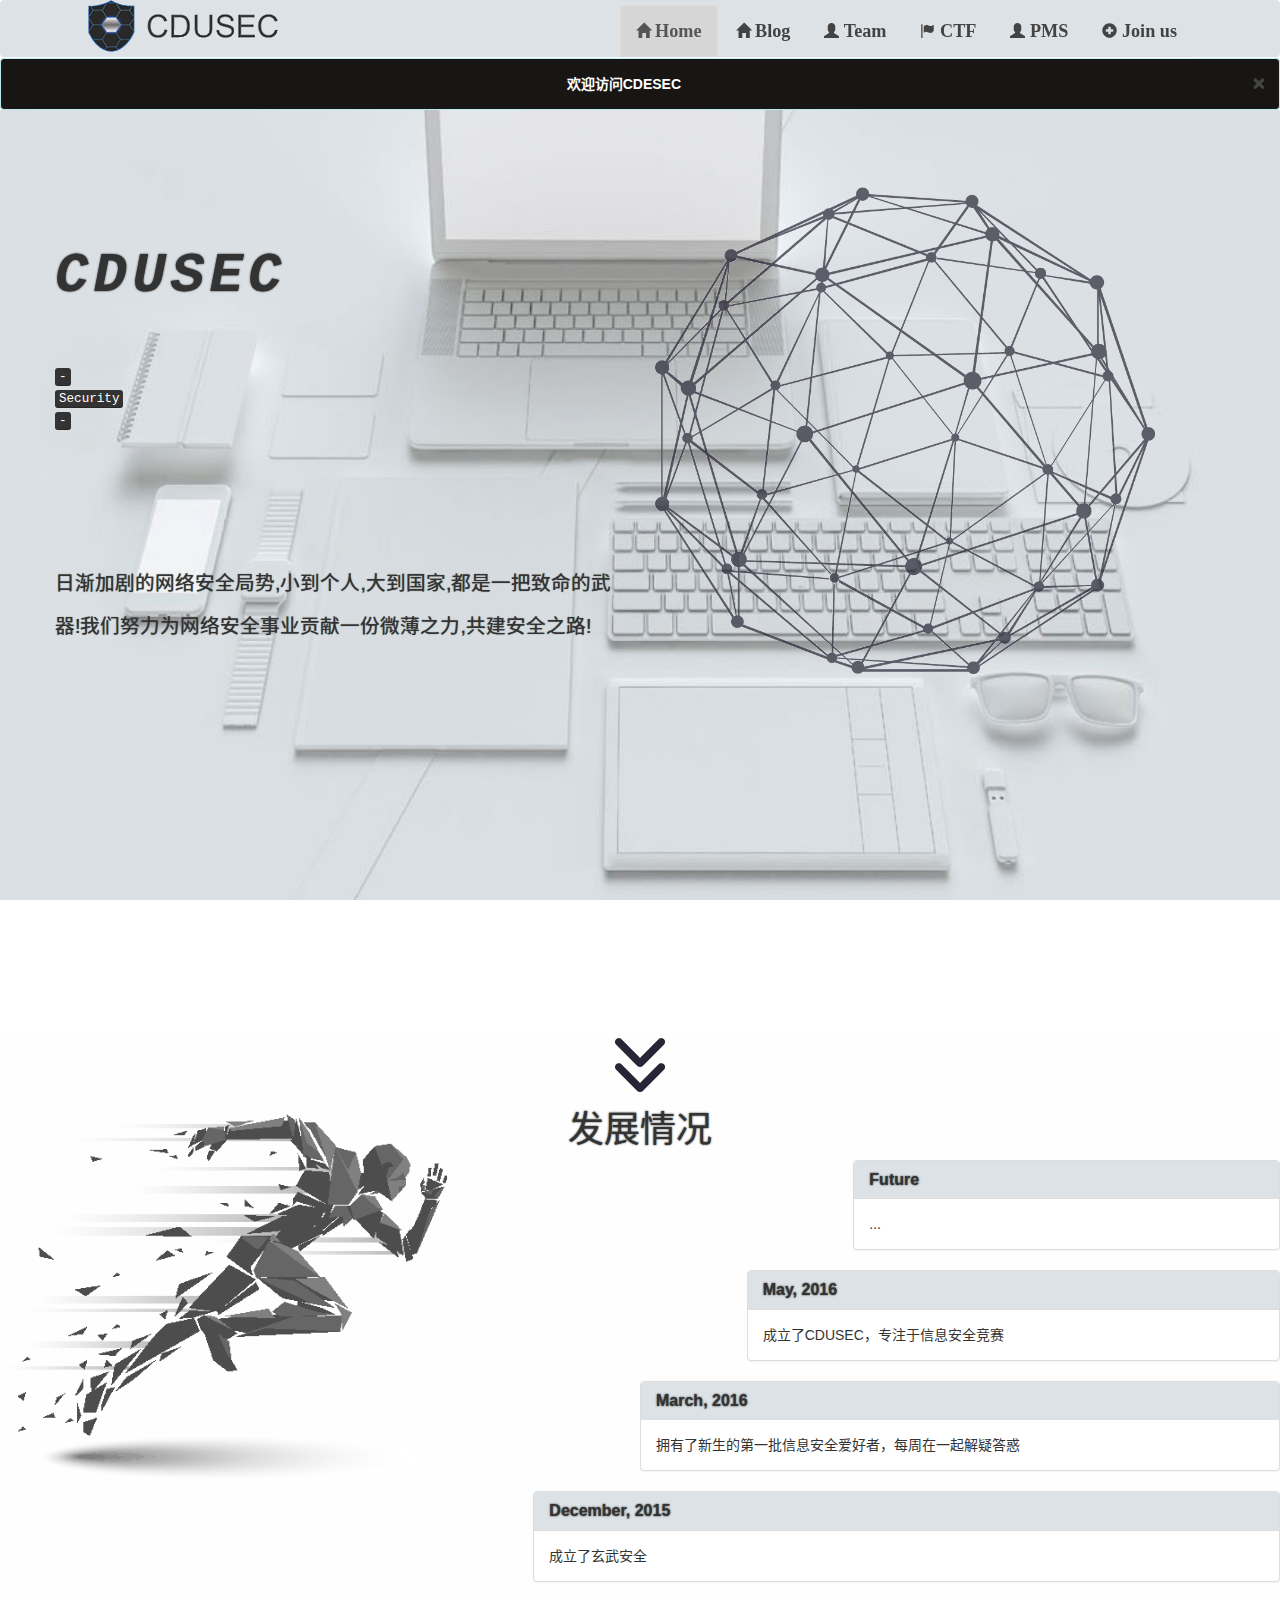
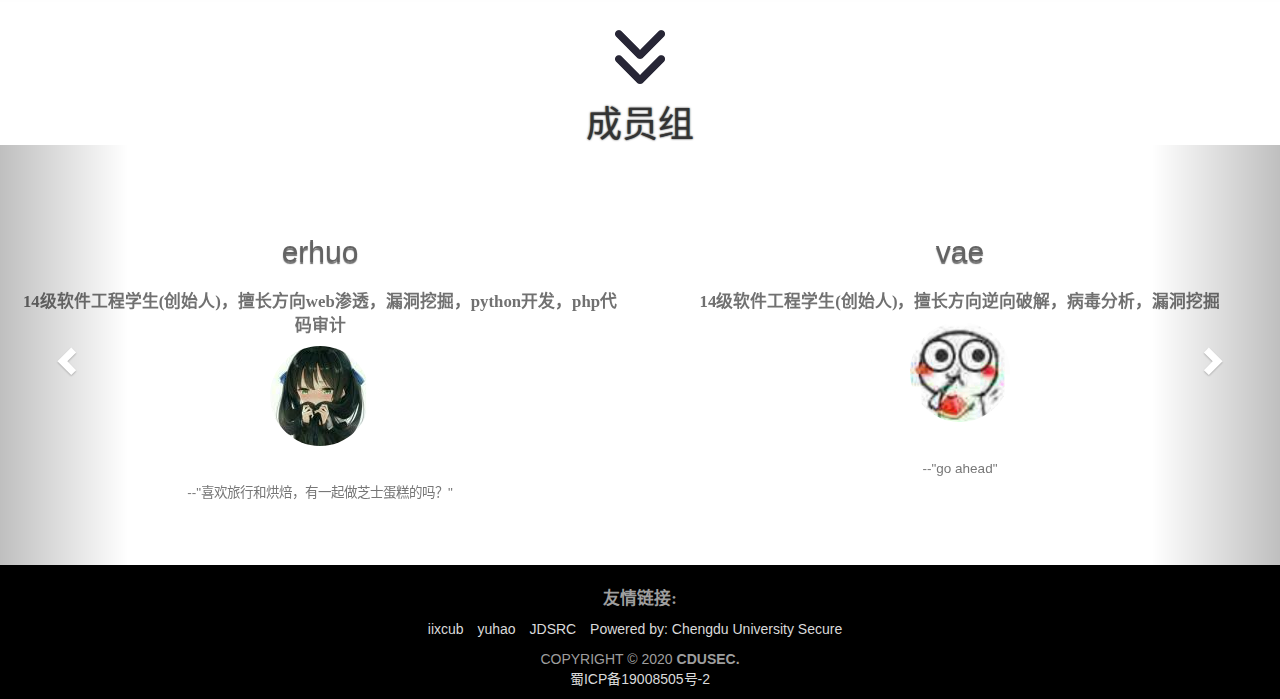
<file: index.html>
<!DOCTYPE html>
<html lang="zh-CN">
<head>
    <meta charset="utf-8">
    <meta http-equiv="X-UA-Compatible" content="IE=edge">
    <meta name="viewport" content="width=device-width, initial-scale=1 maximum-scale=1, minimum-scale=1, user-scalable=no">
    <meta name="keywords" content="信息安全,网络安全,cdusec,CDUSEC">
    <meta name="description" content="IT,信息安全,网络安全,Web安全,逆向工程,编程开发">
    <meta name="baidu-site-verification" content="wsQgqPOyIi" />
    <title>CDUSEC</title>
    <link rel="shortcut icon" href="images/cduIco.ico" type="image/x-icon">
    <link href="css/bootstrap.min.css" rel="stylesheet">
    <link href="css/headerStyle.css" rel="stylesheet">
    <link href="css/contentStyle.css" rel="stylesheet">
    <link href="css/animation.css" rel="stylesheet">
    <!-- jQuery (necessary for Bootstrap's JavaScript plugins) -->
    <script src="js/jquery-1.12.4.min.js"></script>
    <!-- Include all compiled plugins (below), or include individual files as needed -->
    <script src="js/bootstrap.min.js"></script>
    <script src="js/scroll.js"></script>
    <!--[if lt IE 9]>
    <script src="https://cdn.bootcss.com/html5shiv/3.7.3/html5shiv.min.js"></script>
    <script src="https://cdn.bootcss.com/respond.js/1.4.2/respond.min.js"></script>
    <![endif]-->
    <!--[if lt IE 7]>
    <script >
        window.location.href="error/error.html";
    </script>
    <![endif]-->
    <!--[if IE 8]>
    <style>
        .Home_bg{
            background: url(images/bgImg1.jpg) no-repeat fixed;
        }
        #navbar-example>ul{
            float: right;
        }
    </style>
    <![endif]-->
</head>
<body data-spy="scroll" data-target="#navbar-example" id="Home">
<!--nav..-->
<header class="navbar-fixed-top">
    <nav class="navbar navbar-default">
        <div class="container">
            <div class="navbar-header">
                <button class="navbar-toggle" type="button" data-toggle="collapse" data-target="#navbar-example">
                    <span class="sr-only">Toggle Navigation</span>
                    <span class="icon-bar"></span>
                    <span class="icon-bar"></span>
                    <span class="icon-bar"></span>
                </button>
            　  <a href="index.html" style="display:inline-block"><img src="images/logo.png" class="img-responsive" alt="CDU"></a>
            </div>
            <div class="collapse navbar-collapse" id="navbar-example">
                <ul class="nav nav-tabs navbar-nav">
                    <li class="active"><a href="#Home"><span class="glyphicon glyphicon-home" style="font-size: 80%"> </span> Home</a></li>
                    <!--<li><a href="http://blog.cdusec.com"><span class="glyphicon glyphicon-home" style="font-size: 80%"></span> Blog</a></li>-->
                    <li><a href="https://blog.cdusec.com"><span class="glyphicon glyphicon-home" style="font-size: 80%"></span> Blog</a></li>
                    <li><a href="#Team"><span class="glyphicon glyphicon-user" style="font-size: 80%"></span> Team</a></li>
                    <!--这是一段注释。<li><a href="https://ctf.cdusec.com"><span class="glyphicon glyphicon-flag" style="font-size: 80%"></span> CTF</a></li>注释不会在浏览器中显示。-->
                    <li><a href="https://ctf.cdusec.com"><span class="glyphicon glyphicon-flag" style="font-size: 80%"></span> CTF</a></li>
                    <li><a href="https://pms.cdusec.com"><span class="glyphicon glyphicon-user" style="font-size: 80%"></span> PMS</a></li>
                    <!--这是一段注释。<li><a target="_blank" href="http:////shang.qq.com/wpa/qunwpa?idkey=165ada0a053b213772b50f829ddb556d4275b5dd89c92b83adcce69651f135a2"><span class="glyphicon glyphicon-plus-sign" style="font-size: 80%"></span> Join us</a></li>注释不会在浏览器中显示。-->
                    <li><a target="_blank" href="https://jq.qq.com/?_wv=1027&k=5w4J71M"><span class="glyphicon glyphicon-plus-sign" style="font-size: 80%"></span> Join us</a></li>
                </ul>
            </div>
        </div>
    </nav>
</header>
<section>
    <!--Message-->
    <div class="alert alert-info alert-dismissible text-center fade in" role="alert">
        <button type="button" class="close" data-dismiss="alert" aria-label="Close"><span aria-hidden="true">&times;</span></button>
        <strong>欢迎访问CDESEC</strong>
    </div>

    <!--Home-->
    <div class="Home_bg">
        <div class="content_img container">
            <div class="row">
                <div class="img_first col-xs-6 col-sm-6 col-md-6 col-lg-6 Home_text">
                    <h1>CDUSEC</h1>
                    <div><kbd>-</kbd></div>
                    <kbd>Security</kbd>
                    <div><kbd>-</kbd></div>
                    <p>日渐加剧的网络安全局势,小到个人,大到国家,都是一把致命的武器!我们努力为网络安全事业贡献一份微薄之力,共建安全之路!</p>
                </div>
                <div class="img_second col-xs-6 col-sm-6 col-md-6 col-lg-6 Home_img">
                        <img src="images/homeImg.png" alt=" " class="img-responsive" style="width: 500px; opacity: 0.7">
                </div>
            </div>
        </div>
    </div>

    <!--main-->
    <div class="content_main">
        <div id="Team"></div>
        <img src="images/bottom.png" alt="" class="img-responsive main_img1">
        <h1 class="text-center">发展情况</h1>
        <div class="container-fluid main_container">
            <div class="row">
                <div class="panel panel-default col-sm-offset-8 col-xs-offset-6">
                    <div class="panel-heading">
                        <h2 class="panel-title"><strong>Future</strong></h2>
                    </div>
                    <div class="panel-body">
                        ...
                    </div>
                </div>
                <div class="panel panel-default col-sm-offset-7 col-xs-offset-5">
                    <div class="panel-heading">
                        <h2 class="panel-title"><strong>May, 2016</strong></h2>
                    </div>
                    <div class="panel-body">
                        成立了CDUSEC，专注于信息安全竞赛
                    </div>
                </div>
                <div class="panel panel-default col-sm-offset-6 col-xs-offset-4">
                    <div class="panel-heading">
                        <h2 class="panel-title"><strong>March, 2016</strong></h2>
                    </div>
                    <div class="panel-body">
                        拥有了新生的第一批信息安全爱好者，每周在一起解疑答惑
                    </div>
                </div>
                <div class="panel panel-default col-sm-offset-5 col-xs-offset-3">
                    <div class="panel-heading">
                        <h2 class="panel-title"><strong>December, 2015</strong></h2>
                    </div>
                    <div class="panel-body">
                        成立了玄武安全
                    </div>
                </div>
            </div>
        </div>
    </div>

    <!--Team-->
    <div class="container-fluid Team_div">
        <div class="row">
            <!--Title-->
            <div class="col-sm-12 Team_img1">
                <img src="images/bottom.png" alt="" class="img-responsive">
            </div>
            <div class="col-sm-12">
                <h1 class="text-center">成员组</h1>
            </div>
        </div>
        <!--defined id-->
        <div id="Team_carousel" class="carousel slide Team_content row" data-ride="carousel" data-interval="4000" data-wrap="true" data-pause="null">
            <!-- Indicators -->
            <!--
            <ol class="carousel-indicators">
                <li data-target="#Team_carousel" data-slide-to="0"  class="active"></li>
                <li data-target="#Team_carousel" data-slide-to="1"></li>
                <li data-target="#Team_carousel" data-slide-to="3"></li>
                <li data-target="#Team_carousel" data-slide-to="4"></li>
                <li data-target="#Team_carousel" data-slide-to="5"></li>
                <li data-target="#Team_carousel" data-slide-to="6"></li>
                <li data-target="#Team_carousel" data-slide-to="7"></li>
            </ol>
            -->
            <!-- Wrapper for slides -->
            <div class="carousel-inner col-sm-12 col-xs-12" role="listbox">
                    <!--team member-->
                    <div class="item active row" style="text-align: center">
                        <div class="col-sm-6">
                            <h2 class="text-center">erhuo</h2>
                            <h3>14级软件工程学生(创始人)，擅长方向web渗透，漏洞挖掘，python开发，php代码审计</h3>
                            <div class="text-center">
                                <img src="images/Team/erhuo.jpg" alt="" class="img-circle">
                            </div>
                            <h4 class="text-center">
                                <small>--"喜欢旅行和烘焙，有一起做芝士蛋糕的吗？"</small>
                            </h4>
                        </div>
                        <div class="col-sm-6">
                            <h2 class="text-center">vae</h2>
                            <h3>14级软件工程学生(创始人)，擅长方向逆向破解，病毒分析，漏洞挖掘</h3>
                            <div class="text-center">
                                <img src="images/Team/vae.jpg" alt="" class="img-circle">
                            </div>
                            <h4 class="text-center">
                            <small>--"go ahead"</small>
                            </h4>
                        </div>
                    </div>
                    <div class="item row" style="text-align: center">
                        <div class="col-sm-6">
                            <h2 class="text-center">y1ngshu</h2>
                            <h3>15级软件工程学生，擅长方向web渗透，漏洞挖掘，编程。</h3>
                            <div class="text-center">
                                <img src="images/Team/y1ngshu.jpg" alt="" class="img-circle">
                            </div>
                            <h4 class="text-center">
                                <small>--"在书籍中漫步，在电影中沉浸，在音乐中陶醉，在旅行中体味"</small>
                            </h4>
                        </div>
                        <div class="col-sm-6">
                            <h2 class="text-center">zz</h2>
                            <h3>15级电气工程及其自动化学生,主攻web渗透,html和php学习中</h3>
                            <div class="text-center">
                                <img src="images/Team/zz.jpg" alt="" class="img-circle">
                            </div>
                            <h4 class="text-center">
                            <small>--"发呆"</small>
                            </h4>
                        </div>
                    </div>
                    <div class="item row" style="text-align: center">
                        <div class="col-sm-6">
                            <h2 class="text-center">p4trick</h2>
                            <h3>15级软件工程专业学生,擅长方向web渗透、漏洞挖掘、偶尔写写代码压压惊</h3>
                            <div class="text-center">
                                <img src="images/Team/p4trick.jpg" alt="" class="img-circle">
                            </div>
                            <h4 class="text-center">
                                <small>--"在书籍中漫步，在电影中沉浸，在音乐中陶醉，在旅行中体味"</small>
                            </h4>
                        </div>
                        <div class="col-sm-6">
                            <h2 class="text-center">hwan</h2>
                            <h3>15级软件工程学生,擅长方向web渗透,漏洞挖掘,代码审计</h3>
                            <div class="text-center">
                                <img src="images/Team/hwan.jpg" alt="" class="img-circle">
                            </div>
                            <h4 class="text-center">
                            <small>--"一路向前跑,不回头,不停留"</small>
                            </h4>
                        </div>
                    </div>
                    <div class="item row" style="text-align: center">
                        <div class="col-sm-6">
                            <h2 class="text-center">ShenYan</h2>
                            <h3>15级软件工程学生,擅长方向web渗透,linux,编程</h3>
                            <div class="text-center">
                                <img src="images/Team/Shenyan.jpg" alt="" class="img-circle">
                            </div>
                            <h4 class="text-center">
                                <small>--"迷途的羔羊总会发现曙光"</small>
                            </h4>
                        </div>
                        <div class="col-sm-6">
                            <h2 class="text-center">Desp4ir_m</h2>
                            <h3>15级计算机科学与技术学生,擅长方向web渗透,漏洞挖掘</h3>
                            <div class="text-center">
                                <img src="images/Team/Desp4ir_m.jpg" alt="" class="img-circle">
                            </div>
                            <h4 class="text-center">
                            <small>--"If not me,who? If not now,when? Desp4ir is never in despair"</small>
                            </h4>
                        </div>
                    </div>
                    <div class="item row" style="text-align: center">
                        <div class="col-sm-6">
                            <h2 class="text-center">s7edge</h2>
                            <h3>16级计算机科学与技术学生,擅长方向逆向破解,游戏外挂,程序开发</h3>
                            <div class="text-center">
                                <img src="images/Team/s7edge.jpg" alt="" class="img-circle">
                            </div>
                            <h4 class="text-center">
                                <small>--"不求与人相比,但求超越自己,要哭就哭出激动的泪水,要笑就笑出成长的性格"</small>
                            </h4>
                        </div>
                        <div class="col-sm-6">
                            <h2 class="text-center">iixcub</h2>
                            <h3>16级学员,擅长方向web渗透,漏洞挖掘</h3>
                            <div class="text-center">
                                <img src="images/Team/iixcub.jpg" alt="" class="img-circle">
                            </div>
                            <h4 class="text-center">
                            <small>--"人还是要积极向上乐于助人地活着"</small>
                            </h4>
                        </div>
                    </div>
                    <div class="item row" style="text-align: center">
                        <div class="col-sm-6">
                            <h2 class="text-center">yuhao</h2>
                            <h3>16级软件工程学生,擅长方向web渗透,shell提取,程序开发</h3>
                            <div class="text-center">
                                <img src="images/Team/yuhao.jpg" alt="" class="img-circle">
                            </div>
                            <h4 class="text-center">
                                <small>--"海纳百川,有容乃大"</small>
                            </h4>
                        </div>
                        <div class="col-sm-6">
                            <h2 class="text-center">sagapo</h2>
                            <h3>16级计算机科学与技术学生,擅长方向web渗透</h3>
                            <div class="text-center">
                                <img src="images/Team/sagapo.jpg" alt="" class="img-circle">
                            </div>
                            <h4 class="text-center">
                            <small>--"没有梦想就没有远方"</small>
                            </h4>
                        </div>
                    </div>
                    <div class="item row" style="text-align: center">
                        <div class="col-sm-6">
                            <h2 class="text-center">wat</h2>
                            <h3>16级计算机科学与技术学生,擅长方向web安全,编程</h3>
                            <div class="text-center">
                                <img src="images/Team/wat.jpg" alt="" class="img-circle">
                            </div>
                            <h4 class="text-center">
                                <small>--"偶尔看看国产剧,听音乐"</small>
                            </h4>
                        </div>
                        <div class="col-sm-6">
                            <h2 class="text-center">9renade_b00m</h2>
                            <h3>16级计算机科学与技术学生,擅长方向web渗透,漏洞挖掘</h3>
                            <div class="text-center">
                                <img src="images/Team/9renade_b00m.jpg" alt="" class="img-circle">
                            </div>
                            <h4 class="text-center">
                            <small>--"jay-chou"</small>
                            </h4>
                        </div>
                    </div>
                    <div class="item row" style="text-align: center">
                        <div class="col-sm-6">
                            <h2 class="text-center">XTeddy</h2>
                            <h3>16级计算机科学与技术学生,擅长方向web编程,web安全</h3>
                            <div class="text-center">
                                <img src="images/Team/XTeddy.jpg" alt="" class="img-circle">
                            </div>
                            <h4 class="text-center">
                                <small>--"对新鲜事物有好感,爱生活,爱交友,爱计算机,爱美..."</small>
                            </h4>
                        </div>
                        <div class="col-sm-6">
                            <h2 class="text-center" style="color: white">.</h2>
                            <h3 style="color: white">.</h3>
                            <div class="text-center">
                                <img src="images/Team/welcome.jpg" alt="" class="img-circle">
                            </div>
                            <h4 class="text-center">
                                <small style="color: white">.</small>
                            </h4>
                        </div>
                    </div>
            </div>
            <!-- Controls -->
            <a class="left carousel-control" href="#Team_carousel" style="width: 10%" role="button" data-slide="prev">
                <span class="glyphicon glyphicon-chevron-left" aria-hidden="true"></span>
                <span class="sr-only" style="float: right">Previous</span>
            </a>
            <a class="right carousel-control" href="#Team_carousel" style="width: 10%" role="button" data-slide="next">
                <span class="glyphicon glyphicon-chevron-right" aria-hidden="true"></span>
                <span class="sr-only">Next</span>
            </a>
        </div>
    </div>
</section>
<footer class="footer">
    <div>
        <h3>友情链接:</h3>
        <ul>
            <li><a href="https://writeup.cn">iixcub</a></li>
            <li><a href="http://0xyuhao.xyz">yuhao</a></li>
            <li><a href="https://security.jd.com/#">JDSRC</a></li>
            <li><a href="https://www.cdusec.com/#">Powered by: Chengdu University Secure</a></li>
        </ul>
    </div>
    <div>
        COPYRIGHT &copy; 2020 <strong>CDUSEC.</strong><br/>
        <a href="http://www.miit.gov.cn/">蜀ICP备19008505号-2</a>
    </div>
</footer>
<!-- 
<script>
    //Listening to the .alert
    window.setTimeout(function(){
        $('[data-dismiss="alert"]').alert('close');
    },3000);
    (function(){
        var bp = document.createElement('script');
        var curProtocol = window.location.protocol.split(':')[0];
        if (curProtocol === 'https') {
            bp.src = 'https://zz.bdstatic.com/linksubmit/push.js';
        }
        else {
            bp.src = 'http://push.zhanzhang.baidu.com/push.js';
        }
        var s = document.getElementsByTagName("script")[0];
        s.parentNode.insertBefore(bp, s);
    })();
</script>
<!-- 记得在此处添加信息 -->

<script type="text/javascript">var cnzz_protocol = (("https:" == document.location.protocol) ? "https://" : "http://");document.write(unescape("%3Cspan id='cnzz_stat_icon_1277862790'%3E%3C/span%3E%3Cscript src='" + cnzz_protocol + "s4.cnzz.com/z_stat.php%3Fid%3D1277862790%26show%3Dpic' type='text/javascript'%3E%3C/script%3E"));</script>

</body>
</html>
</file>
<file: css/headerStyle.css>
body{
    position: relative;
}
h1{
    margin: 0;
}
.navbar-default{
    margin-bottom: 0;
    background-color: #dde2e6;
    border: none;
}
.navbar-header{
    margin-left: 1%;
}
.nav{
    margin-top: 5px;
    margin-right: 15px;
    float: right;
}
.navbar-default .navbar-nav>li>a{
    color: #434343;
}
.navbar-default .navbar-nav>.active>a, .navbar-default .navbar-nav>.active>a:focus, .navbar-default .navbar-nav>.active>a:hover{
    background-color: #d6d6d6;
}
.navbar-default .navbar-nav>.disabled>a, .navbar-default .navbar-nav>.disabled>a:focus, .navbar-default .navbar-nav>.disabled>a:hover{
    color: #8a8a8a;
}
.nav-tabs>li a:focus, .nav-tabs>li a:hover{
    border-top:none;
    border-bottom: none;
    border-color: #bebebe;
}
.nav a{
    font:900 1.3em "Comic Sans MS","Trebuchet MS",serif,sans-serif;
}
.first_a{
    display: none;
}
.alert{
    margin: 0;
    margin-top: 58px;
    background-color: #171614;
    color: rgb(255, 255, 255);
}
@media screen and (max-width:767px) {
    .nav{
        width: 100%;
        margin:0;
        padding:0;
    }
    .nav li{
        float:none;
        margin:0;
        padding:0;
        text-align: center;
    }
    .nav li a{
        width: 100%;
        display: inline-block;
        text-align: center;
    }
    .alert{
        margin-top: 0;
    }
}
</file>
<file: css/contentStyle.css>
body{-moz-user-select:none;}
h1,h2{
    text-shadow: 0 0 2px #212121;
}
h3{
    font: 600 1.2em 宋体
}
.Home_bg{
    background: url(../images/bgImg.jpg) no-repeat fixed;
    -webkit-background-size:100% 100%;
    -moz-background-size:100% 100%;
    -o-background-size:100% 100%;
    background-size: 100% 100%;
    overflow: hidden;
}
.content_img{
    padding: 6% 0 0;
    z-index: 1000;
}
.img_first h1{
    letter-spacing: 5px;
    margin: 10% 0;
    font: oblique 900 4em "Courier New",sans-serif;
}
.img_first kbd{
    text-align: center;
}
.img_first p{
    padding-top: 13%;
    margin-top: 10%;
    font: 500 1.4em sans-serif;
    line-height: 2.2;
    text-shadow: 0 0 1px #333333;
}

/*Home(.img_first)字体动画效果*/
.Home_text{
    -moz-animation: home_text 2s forwards;
    -o-animation: home_text 2s forwards;
    -webkit-animation: home_text 2s forwards;
    animation: home_text 2s forwards;
}
/*Home(.img_second img)图片动画效果*/
.Home_img{
    -moz-animation: home_img 2s forwards;
    -o-animation: home_img 2s forwards;
    -webkit-animation: home_img 2s forwards;
    animation: home_img 2s forwards;
}
.Home_img2{
    -moz-animation: home_img2 2s ease 2s infinite;
    -webkit-animation: home_img2 2s ease 2s infinite;
    -o-animation: home_img2 2s ease 2s infinite;
    animation: home_img2 2s ease 2s infinite;
}
/*Team development*/
.content_main{
    background: #fefefe url(../images/mainRun.png) no-repeat 0 40%;
    -webkit-background-size:35% 70%;
    -moz-background-size:35% 70%;
    -o-background-size:35% 70%;
    background-size: 35% 70%;
    margin:2em 0 0;
    width:100%;
}
.content_img{
    height: 100vh;
}
.main_img1{
    display:block;
    margin: 0 auto;
    -webkit-animation: main_img1 2s ease-in-out infinite;
    -moz-animation: main_img1 2s ease-in-out infinite;
    -o-animation: main_img1 2s ease-in-out infinite;
    animation: main_img1 2s ease-in-out infinite;
}
.content_main h1{
    margin-top: .5em;
}
.main_container{
    margin-top: 10px;
}
.main_container .panel:hover{
    cursor: context-menu;
    -webkit-box-shadow: -5px 5px 5px #c2c5ca;
    -moz-box-shadow: -5px 5px 5px #c2c5ca;
    box-shadow: -5px 5px 5px #c2c5ca;
}
.main_container .panel .panel-heading{
    background-color: #dde2e6;
}
.main_container .panel:hover .panel-heading{
    background-color: #d8d8d8;
}

/*Team members*/
.Team_img1{
    margin: 2em auto 1.5em;
}
.Team_img1 img{
    margin: 0 auto;
    -webkit-animation: main_img1 2s ease-in-out infinite;
    -moz-animation: main_img1 2s ease-in-out infinite;
    -o-animation: main_img1 2s ease-in-out infinite;
    animation: main_img1 2s ease-in-out infinite;
}
.Team_content .carousel-inner img{
    width: 100px;
}
.carousel .carousel-inner{
    margin-top: 5em;
    height: 350px;
}
.Team_content .carousel-inner h2{
    text-shadow: 0 2px 1px rgba(42, 42, 42, 0.68);
    font-weight: 300;
    color: #636363;
}
.Team_content .carousel-inner h3{
    color: #717171;
}
.carousel-inner .item h4{
    margin-top: 2em;
}
.carousel .carousel-inner .item .col-sm-6>div{
    position:relative;
}

/*footer*/
.footer{
    background: #000000;
    width:100%;
    height:120px;
}
.footer h3{
    color: #9e9e9e;
    text-align: center;
    margin:0;
    padding-top: 20px;
}
.footer ul{
    width: 100%;
    margin-top: 10px;
    margin-bottom: 0;
    text-align: center;
    padding-left: 0;
}
.footer ul li{
    color: #9e9e9e;
    list-style: none;
    display: inline-block;
    margin-right:10px;
}
.footer ul li a{
    color: #dadada;
}
.footer div:last-child a:hover{
    color:#9e9e9e;
    text-decoration: none;
}
.footer ul li a:hover{
    color:#9e9e9e;
    text-shadow: 0 0 2px black;
}
.footer div:last-child{
    height: 50%;
    background: #000000;
    text-align: center;
    color: #9e9e9e;
    font-weight: 300;
    padding-top: 10px;
}
.footer div:last-child a{

    color: #dadada;
}
.footer div strong{
    font-weight: 900;
}
/*990px*/
@media screen and (max-width: 992px){
    .img_first p{
        font: 500 1.2em sans-serif;
        line-height: 2.1;
    }
    .img_second img{
        padding-top: 5em;
    }
}
/*小于等于768px*/
@media screen and (max-width: 768px){
    header{
        position: static !important;
    }
    .navbar-fixed-top .navbar-default .container .navbar-header a{
        margin-top: 7px;
    }
    .navbar-fixed-top .navbar-default .container .navbar-header img{

        width: 130px;
        height: 36px;
    }
    .content_main h1,.Team_div h1{
        font-size: 2em;
    }
    /*Home*/
    .img_first h1{
        color: #424242;
        width: 100vw;
        text-align: center;
        font: 900 210% sans-serif;
    }
    .img_first p{
        font: 500 1.1em sans-serif;
    }
    .img_second img{
        padding-top: 12em;
    }
    .main_img1{
        width: 35px;
        height: 40px;
    }
    .Team_img1 img{
        width: 35px;
        height: 40px;
    }
    .Team_content .carousel-inner{
        height:auto;
    }
    .Team_content .carousel-inner h2{
        text-shadow: 0 2px 1px rgba(42, 42, 42, 0.68);
        font-size: 1.5em;
        font-weight: 300;
        margin-top:5px;
    }
    .Team_content .carousel-inner h3{
        font-size: .9em;
    }
    .Team_content .carousel-inner img{
        width: 50px;
        height: 50px;
    }
    .Team_content .carousel-inner h4{
        font-size: 1em;
        margin-top:5px;
        margin-bottom:20px;
    }
    .footer{
        height: 70px;
    }
    .footer h3{
        font-size: 1em;
    }
    .footer a{
        font-size:.9em;
    }
    .footer div ul{
        margin-top: 0;
    }
    .footer div:last-child{
        font-size: .8em;
        padding-top:0;
    }
}
</file>
<file: css/animation.css>
/*img_first过渡动画*/
@-moz-keyframes home_text {
    0% {
        -ms-transform: translateX(-100%);
        -o-transform: translateX(-100%);
        -webkit-transform: translateX(-100%);
        -moz-transform: translateX(-100%);
        transform: translateX(-100%);
    }
    100% {
        -ms-transform: translateX(0);
        -o-transform: translateX(0);
        -webkit-transform: translateX(0);
        -moz-transform: translateX(0);
        transform: translateX(0);
    }
}
@-webkit-keyframes home_text {
    0% {
        -ms-transform: translateX(-100%);
        -o-transform: translateX(-100%);
        -webkit-transform: translateX(-100%);
        -moz-transform: translateX(-100%);
        transform: translateX(-100%);
    }
    100% {
        -ms-transform: translateX(0);
        -o-transform: translateX(0);
        -webkit-transform: translateX(0);
        -moz-transform: translateX(0);
        transform: translateX(0);
    }
}
@-o-keyframes home_text {
    0% {
        -ms-transform: translateX(-100%);
        -o-transform: translateX(-100%);
        -webkit-transform: translateX(-100%);
        -moz-transform: translateX(-100%);
        transform: translateX(-100%);
    }
    100% {
        -ms-transform: translateX(0);
        -o-transform: translateX(0);
        -webkit-transform: translateX(0);
        -moz-transform: translateX(0);
        transform: translateX(0);
    }
}
@keyframes home_text {
    0% {
        -ms-transform: translateX(-100%);
        -o-transform: translateX(-100%);
        -webkit-transform: translateX(-100%);
        -moz-transform: translateX(-100%);
        transform: translateX(-100%);
    }
    100% {
        -ms-transform: translateX(0);
        -o-transform: translateX(0);
        -webkit-transform: translateX(0);
        -moz-transform: translateX(0);
        transform: translateX(0);
    }
}


/*img_second过渡动画*/
@-moz-keyframes home_img {
    0% {
        -ms-transform: translateX(100%);
        -o-transform: translateX(100%);
        -webkit-transform: translateX(100%);
        -moz-transform: translateX(100%);
        transform: translateX(100%);
    }
    100% {
        -ms-transform: translateX(0);
        -o-transform: translateX(0);
        -webkit-transform: translateX(0);
        -moz-transform: translateX(0);
        transform: translateX(0);
    }
}
@-webkit-keyframes home_img {
    0% {
        -ms-transform: translateX(100%);
        -o-transform: translateX(100%);
        -webkit-transform: translateX(100%);
        -moz-transform: translateX(100%);
        transform: translateX(100%);
    }
    100% {
        -ms-transform: translateX(0);
        -o-transform: translateX(0);
        -webkit-transform: translateX(0);
        -moz-transform: translateX(0);
        transform: translateX(0);
    }
}
@-o-keyframes home_img {
    0% {
        -ms-transform: translateX(100%);
        -o-transform: translateX(100%);
        -webkit-transform: translateX(100%);
        -moz-transform: translateX(100%);
        transform: translateX(100%);
    }
    100% {
        -ms-transform: translateX(0);
        -o-transform: translateX(0);
        -webkit-transform: translateX(0);
        -moz-transform: translateX(0);
        transform: translateX(0);
    }
}
@keyframes home_img {
    0% {
        -ms-transform: translateX(100%);
        -o-transform: translateX(100%);
        -webkit-transform: translateX(100%);
        -moz-transform: translateX(100%);
        transform: translateX(100%);
    }
    100% {
        -ms-transform: translateX(0);
        -o-transform: translateX(0);
        -webkit-transform: translateX(0);
        -moz-transform: translateX(0);
        transform: translateX(0);
    }
}
/*img_secon上下跳动*/
@-o-keyframes home_img2 {
    0% {
        -ms-transform: translateY(0);
        -moz-transform: translateY(0);
        -webkit-transform: translateY(0);
        -o-transform: translateY(0);
        transform: translateY(0);
    }
    50% {
        -ms-transform: translateY(5%);
        -moz-transform: translateY(5%);
        -webkit-transform: translateY(5%);
        -o-transform: translateY(5%);
        transform: translateY(5%);
    }
    100% {
        -ms-transform: translateY(0);
        -moz-transform: translateY(0);
        -webkit-transform: translateY(0);
        -o-transform: translateY(0);
        transform: translateY(0);
    }
}@-webkit-keyframes home_img2 {
    0% {
        -ms-transform: translateY(0);
        -moz-transform: translateY(0);
        -webkit-transform: translateY(0);
        -o-transform: translateY(0);
        transform: translateY(0);
    }
    50% {
        -ms-transform: translateY(5%);
        -moz-transform: translateY(5%);
        -webkit-transform: translateY(5%);
        -o-transform: translateY(5%);
        transform: translateY(5%);
    }
    100% {
        -ms-transform: translateY(0);
        -moz-transform: translateY(0);
        -webkit-transform: translateY(0);
        -o-transform: translateY(0);
        transform: translateY(0);
    }
}@-moz-keyframes home_img2 {
    0% {
        -ms-transform: translateY(0);
        -moz-transform: translateY(0);
        -webkit-transform: translateY(0);
        -o-transform: translateY(0);
        transform: translateY(0);
    }
    50% {
        -ms-transform: translateY(5%);
        -moz-transform: translateY(5%);
        -webkit-transform: translateY(5%);
        -o-transform: translateY(5%);
        transform: translateY(5%);
    }
    100% {
        -ms-transform: translateY(0);
        -moz-transform: translateY(0);
        -webkit-transform: translateY(0);
        -o-transform: translateY(0);
        transform: translateY(0);
    }
}@keyframes home_img2 {
    0% {
        -ms-transform: translateY(0);
        -moz-transform: translateY(0);
        -webkit-transform: translateY(0);
        -o-transform: translateY(0);
        transform: translateY(0);
    }
    50% {
        -ms-transform: translateY(5%);
        -moz-transform: translateY(5%);
        -webkit-transform: translateY(5%);
        -o-transform: translateY(5%);
        transform: translateY(5%);
    }
    100% {
        -ms-transform: translateY(0);
        -moz-transform: translateY(0);
        -webkit-transform: translateY(0);
        -o-transform: translateY(0);
        transform: translateY(0);
    }
}
/*main_img1动画*/
@-moz-keyframes main_img1 {
    0% {
        -ms-transform: translateY(0);
        -moz-transform: translateY(0);
        -webkit-transform: translateY(0);
        -o-transform: translateY(0);
        transform: translateY(0);
    }
    50% {
        -ms-transform: translateY(10%);
        -moz-transform: translateY(10%);
        -webkit-transform: translateY(10%);
        -o-transform: translateY(10%);
        transform: translateY(10%);
    }
    100% {
        -ms-transform: translateY(0);
        -moz-transform: translateY(0);
        -webkit-transform: translateY(0);
        -o-transform: translateY(0);
        transform: translateY(0);
    }
}
@-webkit-keyframes main_img1 {
    0% {
        -ms-transform: translateY(0);
        -moz-transform: translateY(0);
        -webkit-transform: translateY(0);
        -o-transform: translateY(0);
        transform: translateY(0);
    }
    50% {
        -ms-transform: translateY(10%);
        -moz-transform: translateY(10%);
        -webkit-transform: translateY(10%);
        -o-transform: translateY(10%);
        transform: translateY(10%);
    }
    100% {
        -ms-transform: translateY(0);
        -moz-transform: translateY(0);
        -webkit-transform: translateY(0);
        -o-transform: translateY(0);
        transform: translateY(0);
    }
}
@-o-keyframes main_img1 {
    0% {
        -ms-transform: translateY(0);
        -moz-transform: translateY(0);
        -webkit-transform: translateY(0);
        -o-transform: translateY(0);
        transform: translateY(0);
    }
    50% {
        -ms-transform: translateY(10%);
        -moz-transform: translateY(10%);
        -webkit-transform: translateY(10%);
        -o-transform: translateY(10%);
        transform: translateY(10%);
    }
    100% {
        -ms-transform: translateY(0);
        -moz-transform: translateY(0);
        -webkit-transform: translateY(0);
        -o-transform: translateY(0);
        transform: translateY(0);
    }
}
@keyframes main_img1 {
    0% {
        -ms-transform: translateY(0);
        -moz-transform: translateY(0);
        -webkit-transform: translateY(0);
        -o-transform: translateY(0);
        transform: translateY(0);
    }
    50% {
        -ms-transform: translateY(10%);
        -moz-transform: translateY(10%);
        -webkit-transform: translateY(10%);
        -o-transform: translateY(10%);
        transform: translateY(10%);
    }
    100% {
        -ms-transform: translateY(0);
        -moz-transform: translateY(0);
        -webkit-transform: translateY(0);
        -o-transform: translateY(0);
        transform: translateY(0);
    }
}
</file>
